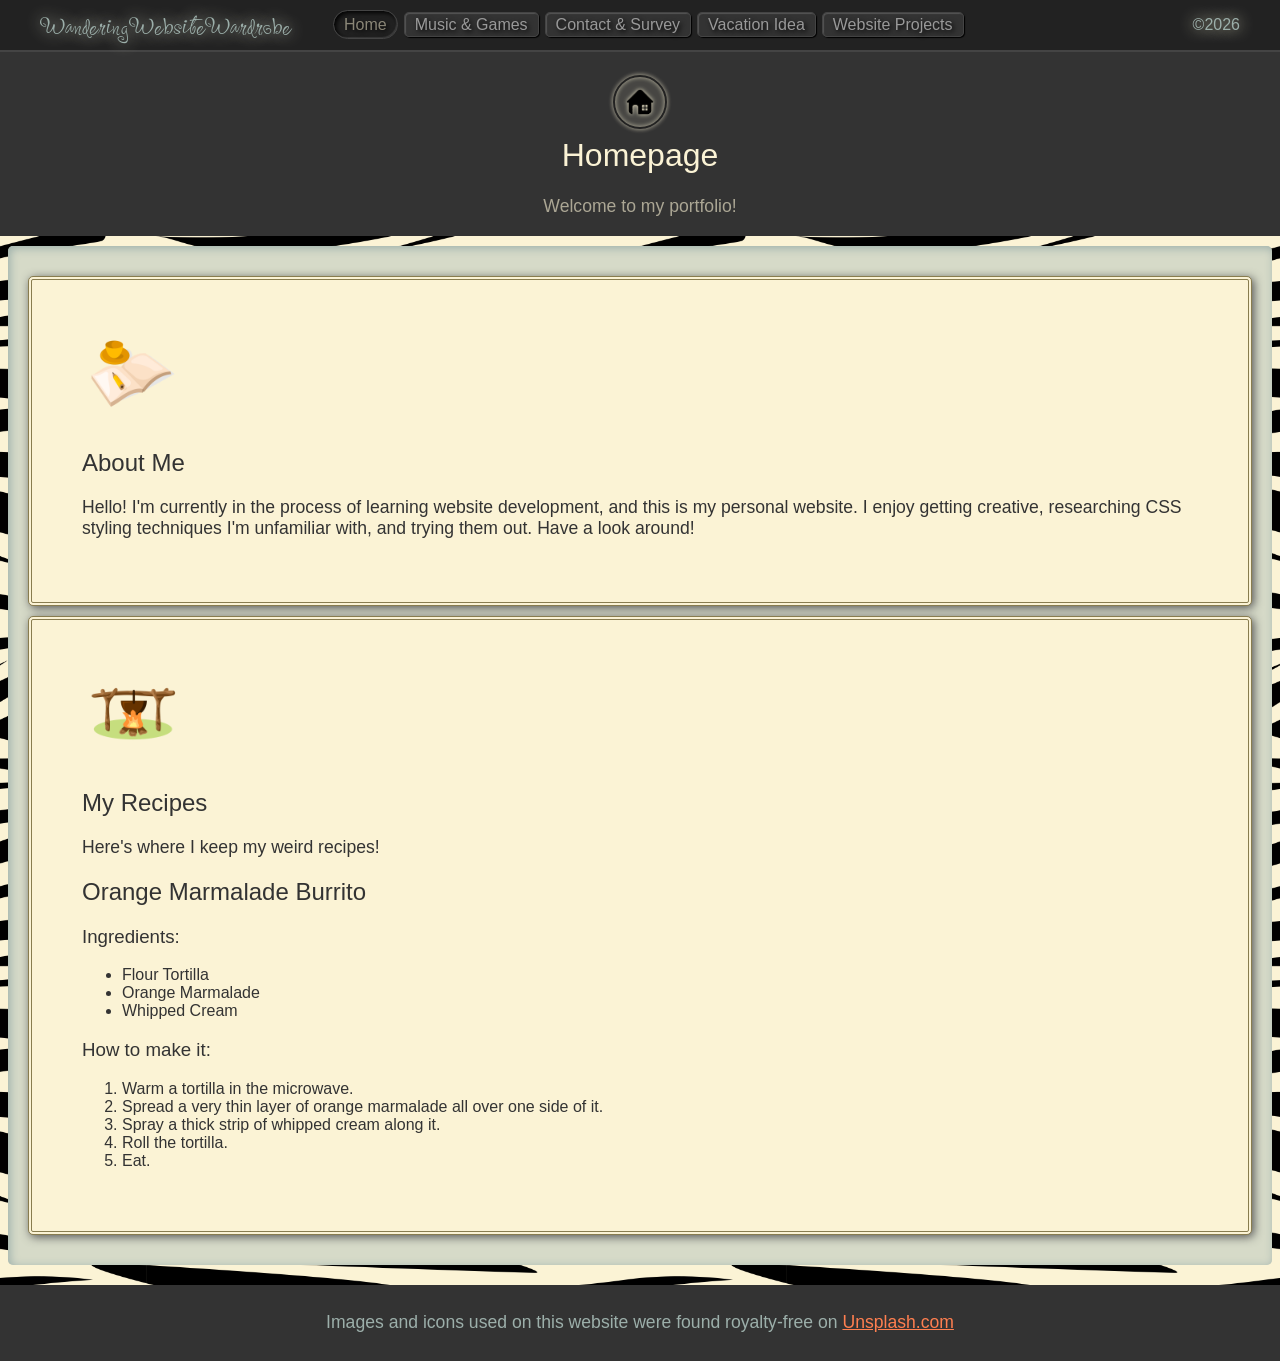
<file: index.html>
<!DOCTYPE html>
<html lang="en">

<head>
  <meta charset="UTF-8">
  <meta name="viewport" content="width=device-width, initial-scale=1.0">
  <title>Homepage - My Portfolio</title>
  <link rel="stylesheet" href="./style.css">
</head>

<body>
  <nav>
    <span id="website-name">WanderingWebsiteWardrobe</span>
    <ul>
      <li><a href="./index.html" class="nav-btns active">Home</a></li>
      <li><a href="./music&games.html" class="nav-btns">Music &amp; Games</a></li>
      <li><a href="./contact&survey.html" class="nav-btns">Contact &amp; Survey</a></li>
      <li><a href="./vacation-idea.html" class="nav-btns">Vacation Idea</a></li>
      <li><a href="./web-projects.html" class="nav-btns">Website Projects</a></li>
    </ul>
    <span id="copyright">&copy;2026</span>
  </nav>
  <header class="styled-header">
    <h1>
      <img src="./images/house-icon.png" alt="House icon" width="30"> <br>
      Homepage
    </h1>
    <p>Welcome to my portfolio!</p>
  </header>
  <main class="bordered-spaced-box">
    <section class="content-container">
      <img src="./images/notebook-and-pencil.png" alt="Notebook icon" width="100">
      <h1>About Me</h1>
      <p>Hello! I&#39;m currently in the process of learning website development, and this is my personal website. I enjoy getting creative, researching CSS styling techniques I&#39;m unfamiliar with, and trying them out. Have a look around!</p>
    </section>
    <section class="content-container">
      <img src="./images/cooking-campfire.png" alt="Cooking campfire icon" width="100">
      <h1>My Recipes</h1>
      <p>Here&#39;s where I keep my weird recipes!</p>

      <h2>Orange Marmalade Burrito</h2>
      <h3>Ingredients:</h3>
      <ul>
        <li>Flour Tortilla</li>
        <li>Orange Marmalade</li>
        <li>Whipped Cream</li>
      </ul>
      <h3>How to make it:</h3>
      <ol>
        <li>Warm a tortilla in the microwave.</li>
        <li>Spread a very thin layer of orange marmalade all over one side of it.</li>
        <li>Spray a thick strip of whipped cream along it.</li>
        <li>Roll the tortilla.</li>
        <li>Eat.</li>
      </ol>
    </section>
  </main>
  <footer class="info-footer">
    <p>Images and icons used on this website were found royalty-free on <a href="https://unsplash.com/" target="_blank">Unsplash.com</a></p>
  </footer>
</body>

</html>
</file>
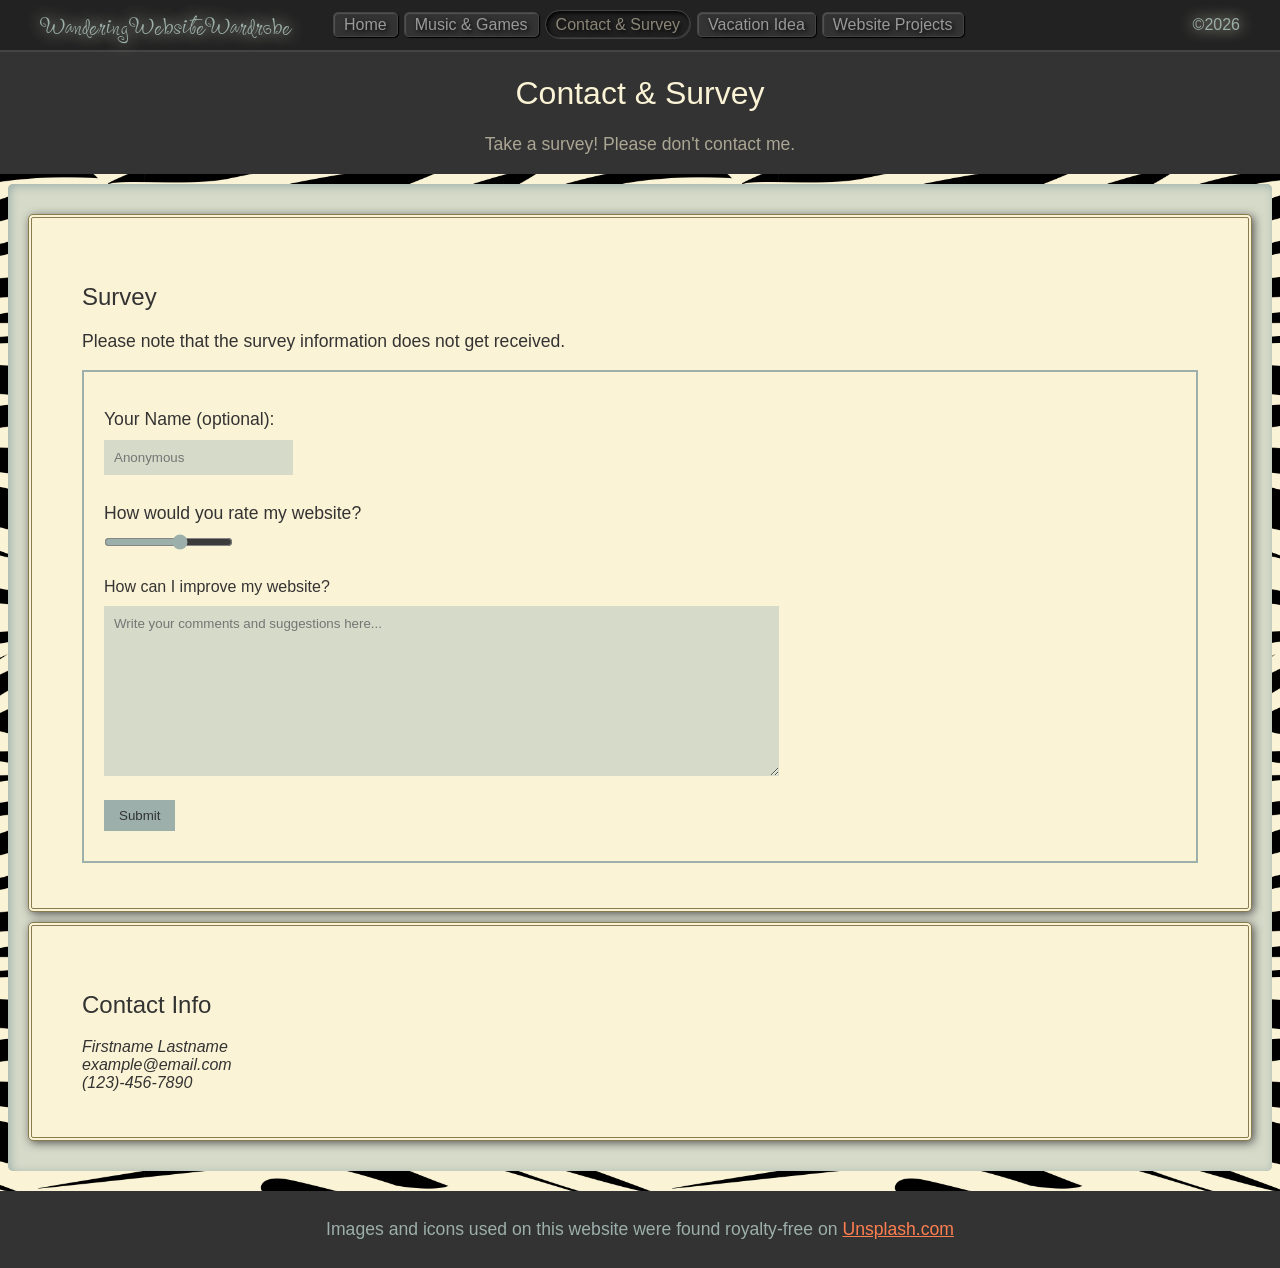
<file: contact&survey.html>
<!DOCTYPE html>
<html lang="en">

<head>
  <meta charset="UTF-8">
  <meta name="viewport" content="width=device-width, initial-scale=1.0">
  <title>Contact &amp; Survey - My Portfolio</title>
  <link rel="stylesheet" href="./style.css">
</head>

<body>
  <nav>
    <span id="website-name">WanderingWebsiteWardrobe</span>
    <ul>
      <li><a href="./index.html" class="nav-btns">Home</a></li>
      <li><a href="./music&games.html" class="nav-btns">Music &amp; Games</a></li>
      <li><a href="./contact&survey.html" class="nav-btns active">Contact &amp; Survey</a></li>
      <li><a href="./vacation-idea.html" class="nav-btns">Vacation Idea</a></li>
      <li><a href="./web-projects.html" class="nav-btns">Website Projects</a></li>
    </ul>
    <span id="copyright">&copy;2026</span>
  </nav>
  <header class="styled-header">
    <h1>
      Contact &amp; Survey
    </h1>
    <p>Take a survey! Please don&#39;t contact me.</p>
  </header>
  <main class="bordered-spaced-box">
    <section class="content-container">
      <h1>Survey</h1>
      <p>Please note that the survey information does not get received.</p>
      <div>
        <form action="https://wp.zybooks.com/form-viewer.php" method="POST" target="_blank">
          <p>
            <label for="name">Your Name (optional):</label> <br>
            <input type="text" name="name" id="name" placeholder="Anonymous">
          </p>
          <p>
            <label for="rating">How would you rate my website?</label> <br>
            <input type="range" name="rating" id="rating" min="0" max="5" value="3">
          </p>
          <label>How can I improve my website?</label> <br>
          <textarea name="comments" placeholder="Write your comments and suggestions here..." cols="80" rows="10" required></textarea> <br>
          <input type="submit" value="Submit">
        </form>
      </div>
    </section>

    <section class="content-container">
      <h1>Contact Info</h1>
      <address>
        Firstname Lastname <br>
        example@email.com <br>
        (123)-456-7890
      </address>
    </section>
  </main>
  <footer class="info-footer">
    <p>Images and icons used on this website were found royalty-free on <a href="https://unsplash.com/" target="_blank">Unsplash.com</a></p>
  </footer>
</body>

</html>
</file>
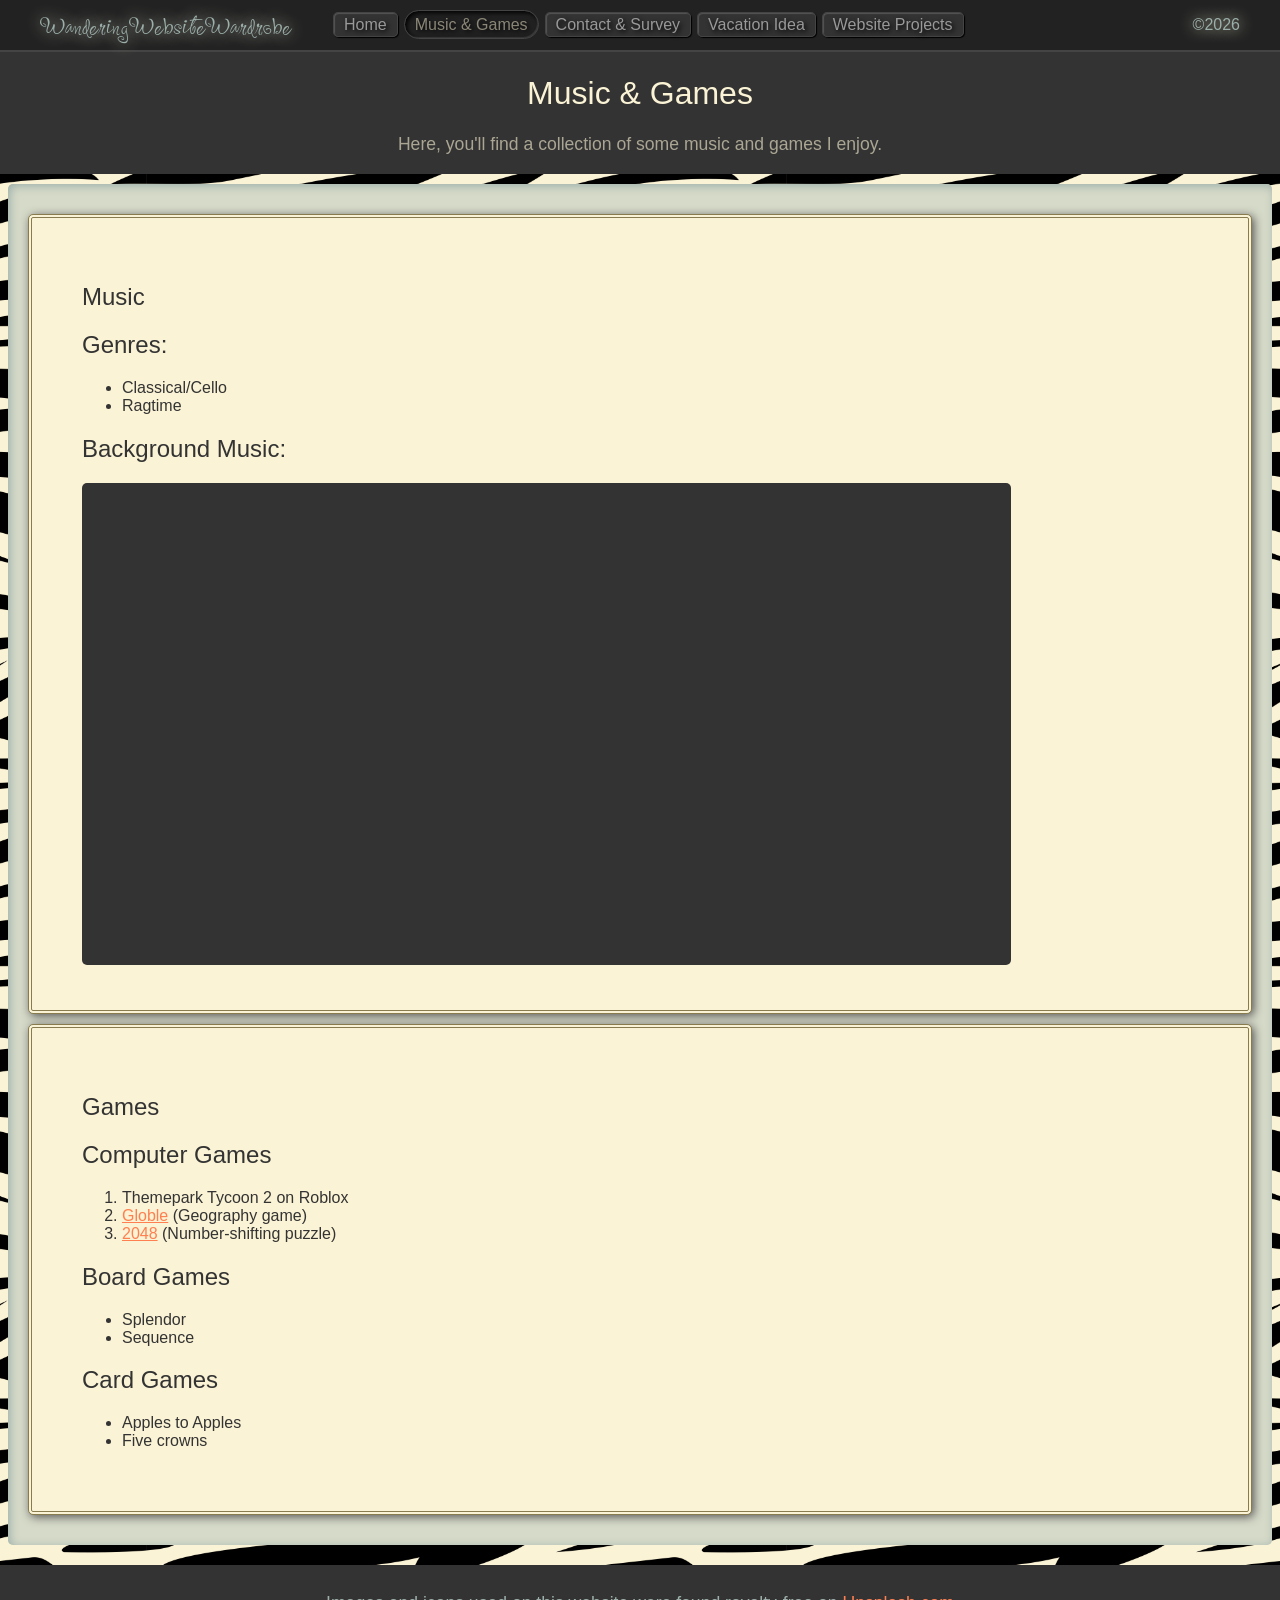
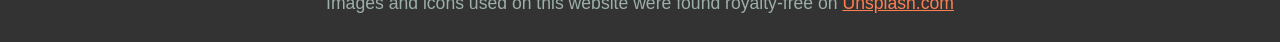
<file: music&games.html>
<!DOCTYPE html>
<html lang="en">

<head>
  <meta charset="UTF-8">
  <meta name="viewport" content="width=device-width, initial-scale=1.0">
  <title>Music &amp; Games - My Portfolio</title>
  <link rel="stylesheet" href="./style.css">
</head>

<body>
  <nav>
    <span id="website-name">WanderingWebsiteWardrobe</span>
    <ul>
      <li><a href="./index.html" class="nav-btns">Home</a></li>
      <li><a href="./music&games.html" class="nav-btns active">Music &amp; Games</a></li>
      <li><a href="./contact&survey.html" class="nav-btns">Contact &amp; Survey</a></li>
      <li><a href="./vacation-idea.html" class="nav-btns">Vacation Idea</a></li>
      <li><a href="./web-projects.html" class="nav-btns">Website Projects</a></li>
    </ul>
    <span id="copyright">&copy;2026</span>
  </nav>
  <header class="styled-header">
    <h1>
      Music &amp; Games
    </h1>
    <p>Here, you&#39;ll find a collection of some music and games I enjoy.</p>
  </header>
  <main class="bordered-spaced-box">
    <section class="content-container">
      <h1>Music</h1>
      <h2>Genres:</h2>
      <ul>
        <li>Classical/Cello</li>
        <li>Ragtime</li>
      </ul>

      <h2>Background Music:</h2>
      <div class="img-row" style="width: fit-content;">
        <iframe width="320" height="200" src="https://www.youtube-nocookie.com/embed/wtZn1lymUCU?si=h-sxvoM5b0WLnnFd" title="YouTube video player" frameborder="0" allow="accelerometer; autoplay; clipboard-write; encrypted-media; gyroscope; picture-in-picture; web-share" referrerpolicy="strict-origin-when-cross-origin" allowfullscreen></iframe>
        <iframe width="320" height="200" src="https://www.youtube-nocookie.com/embed/eIGleDbNa0Y?si=B_h7QPY3tfEj1PTO" title="YouTube video player" frameborder="0" allow="accelerometer; autoplay; clipboard-write; encrypted-media; gyroscope; picture-in-picture; web-share" referrerpolicy="strict-origin-when-cross-origin" allowfullscreen></iframe>
        <iframe width="320" height="200" src="https://www.youtube-nocookie.com/embed/nlDpsX34qRc?si=KfCjIvM3Y-X2Wf02" title="YouTube video player" frameborder="0" allow="accelerometer; autoplay; clipboard-write; encrypted-media; gyroscope; picture-in-picture; web-share" referrerpolicy="strict-origin-when-cross-origin" allowfullscreen></iframe>
      </div>
    </section>

    <section class="content-container">
      <h1>Games</h1>

      <h2>Computer Games</h2>
      <ol>
        <li>Themepark Tycoon 2 on Roblox</li>
        <li><a href="https://globleunlimited.com/" target="_blank">Globle</a> (Geography game)</li>
        <li><a href="https://mgarciaisaia.github.io/2048/" target="_blank">2048</a> (Number-shifting puzzle)</li>
      </ol>

      <h2>Board Games</h2>
      <ul>
        <li>Splendor</li>
        <li>Sequence</li>
      </ul>

      <h2>Card Games</h2>
      <ul>
        <li>Apples to Apples</li>
        <li>Five crowns</li>
      </ul>
    </section>

  </main>
  <footer class="info-footer">
    <p>Images and icons used on this website were found royalty-free on <a href="https://unsplash.com/" target="_blank">Unsplash.com</a></p>
  </footer>
</body>

</html>
</file>
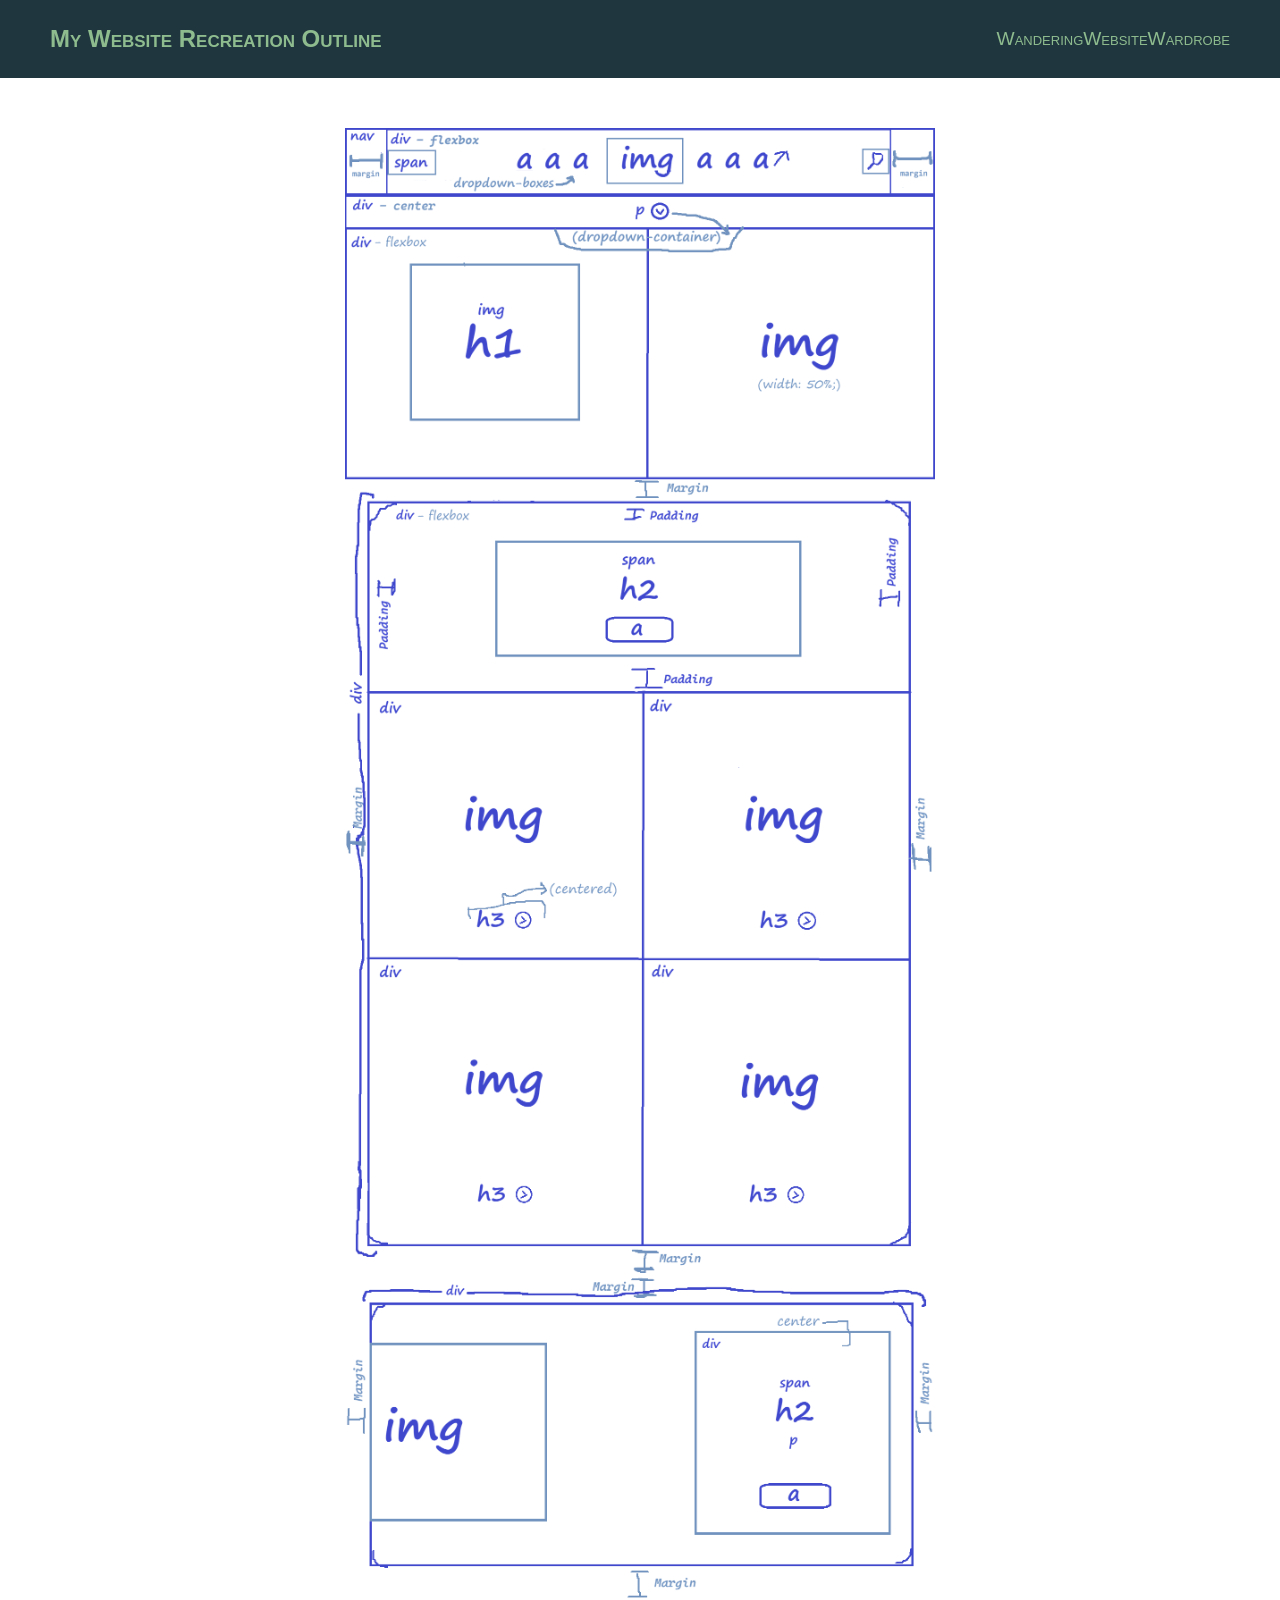
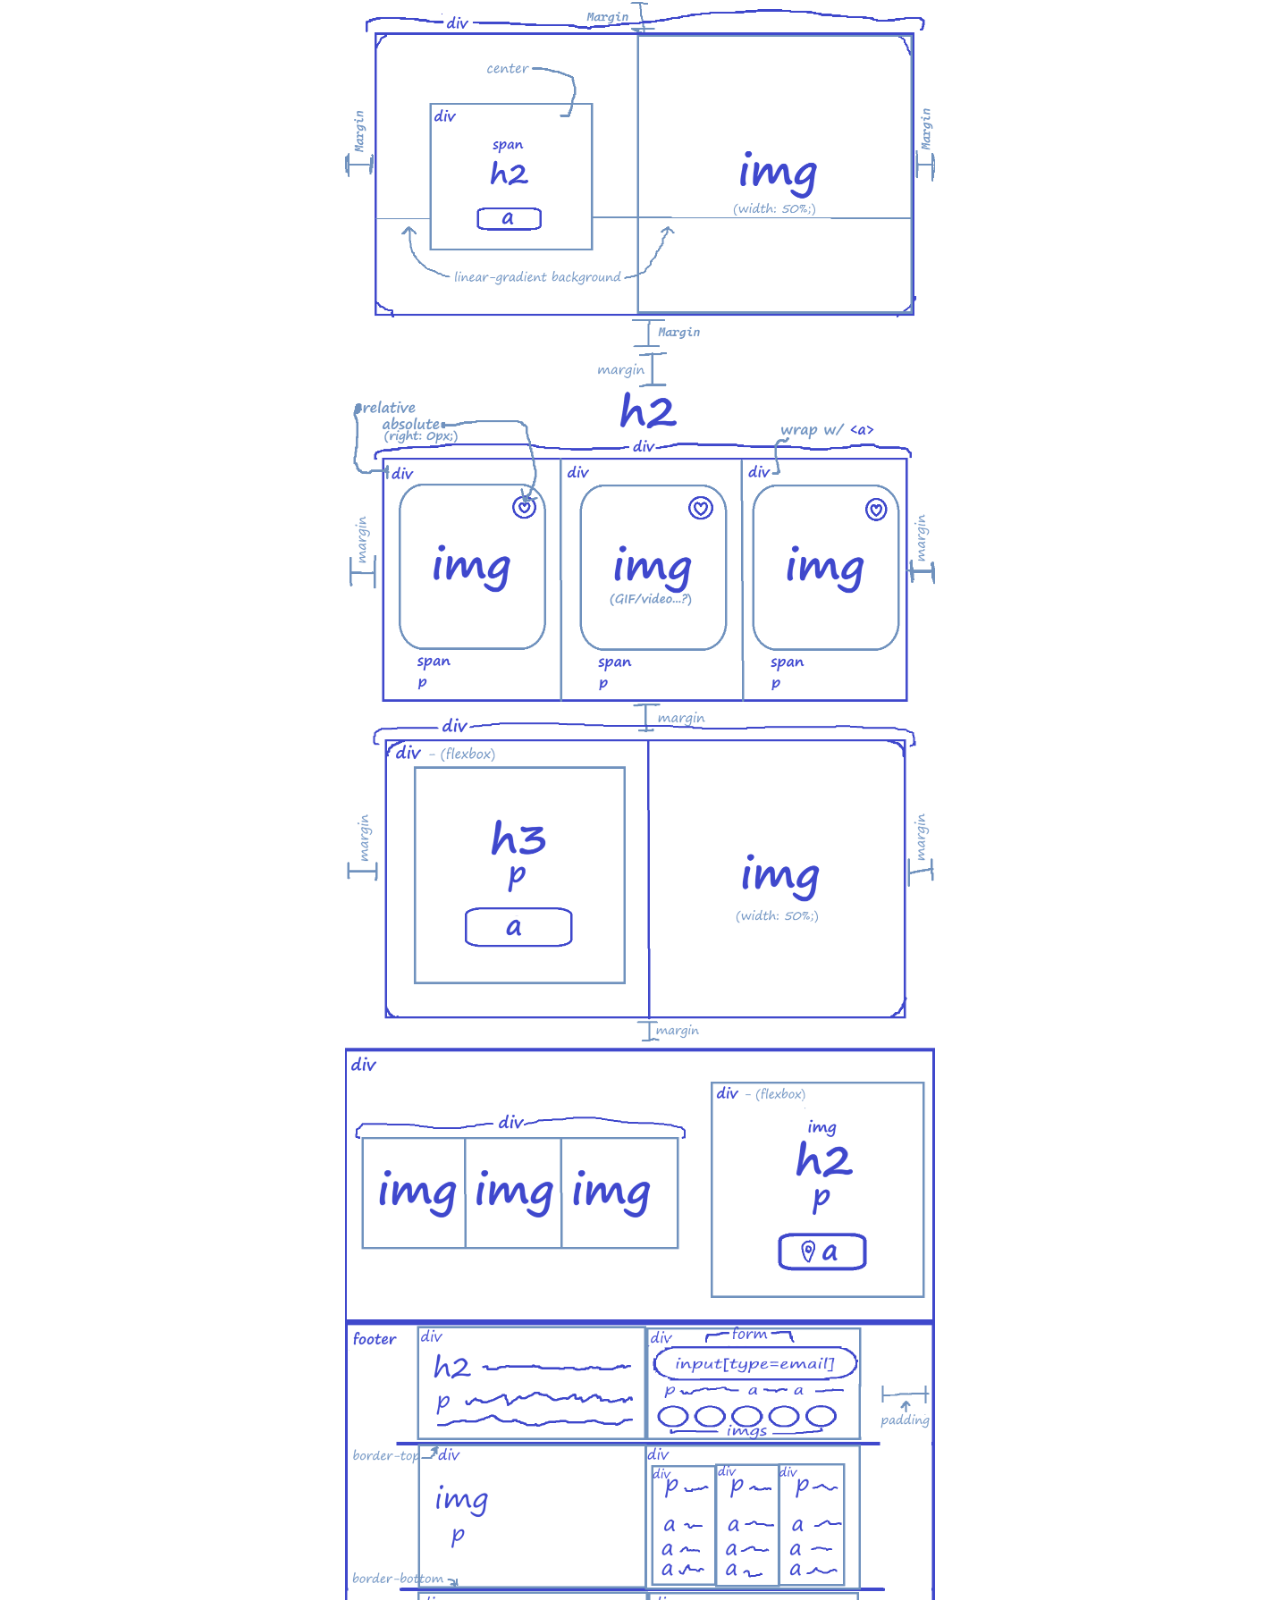
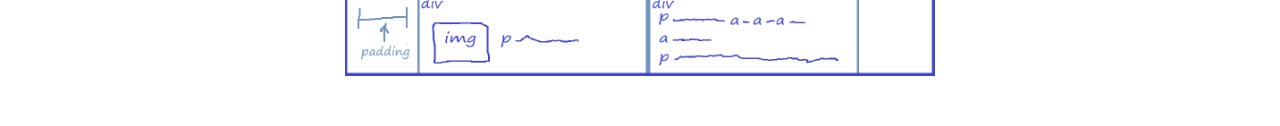
<file: outline.html>
<!DOCTYPE html>
<html lang="en">
<head>
  <meta charset="UTF-8">
  <meta name="viewport" content="width=device-width, initial-scale=1.0">
  <title>Document</title>
  <style>
    body {
      margin: 0%;
      padding: 0%;
    }
    nav {
      display: flex;
      justify-content: space-between;
      align-items: center;

      background-color: #1f363e;
      color: darkseagreen;
      font-family: 'Lucida Sans', 'Lucida Sans Regular', 'Lucida Grande', 'Lucida Sans Unicode', Geneva, Verdana, sans-serif;
      font-variant: small-caps;
      margin-top: 0%;
      padding: 5px 50px;
    }
    nav p {
      font-size: larger;
    }
    .container {
      width: 100%;
      display: flex;
      justify-content: center;
      padding: 50px;
      box-sizing: border-box;
    }
  </style>
</head>
<body>
  <nav>
    <h1>My Website Recreation Outline</h1>
    <p>WanderingWebsiteWardrobe</p>
  </nav>
  <div class="container">
    <img src="./images/draft-outline.png" alt="Outline of my recreated webpage" width="50%">
  </div>
</body>
</html>
</file>
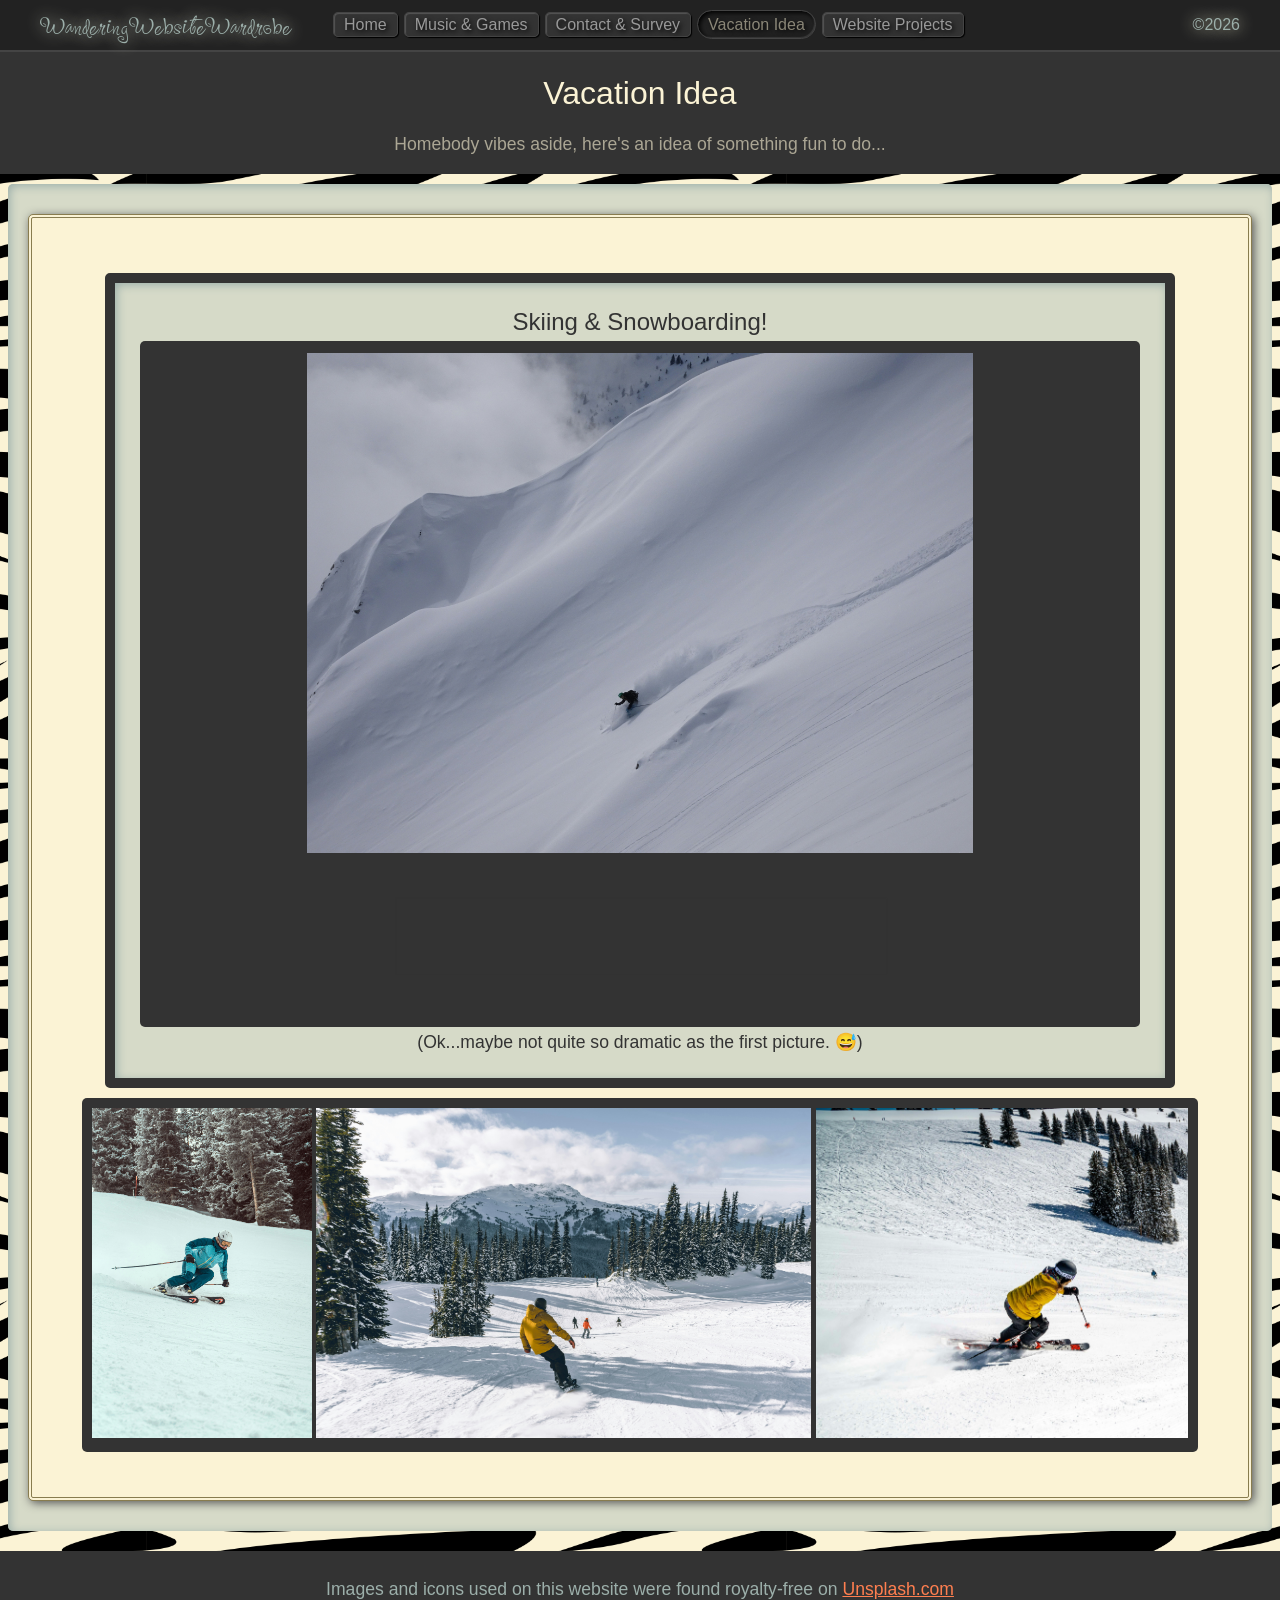
<file: vacation-idea.html>
<!DOCTYPE html>
<html lang="en">

<head>
  <meta charset="UTF-8">
  <meta name="viewport" content="width=device-width, initial-scale=1.0">
  <title>Vacation Idea - My Portfolio</title>
  <link rel="stylesheet" href="./style.css">
</head>

<body>
  <nav>
    <span id="website-name">WanderingWebsiteWardrobe</span>
    <ul>
      <li><a href="./index.html" class="nav-btns">Home</a></li>
      <li><a href="./music&games.html" class="nav-btns">Music &amp; Games</a></li>
      <li><a href="./contact&survey.html" class="nav-btns">Contact &amp; Survey</a></li>
      <li><a href="./vacation-idea.html" class="nav-btns active">Vacation Idea</a></li>
      <li><a href="./web-projects.html" class="nav-btns">Website Projects</a></li>
    </ul>
    <span id="copyright">&copy;2026</span>
  </nav>
  <header class="styled-header">
    <h1>
      Vacation Idea
    </h1>
    <p>Homebody vibes aside, here&#39;s an idea of something fun to do...</p>
  </header>
  <main class="bordered-spaced-box">
    <div class="content-container">
      
      <div class="bordered-spaced-box img-container">
        <h2>Skiing &amp; Snowboarding!</h2>
        <div class="main-img">
          <img src="./images/dramatic-skiing.jpg" alt="Dramatic picture of snow skiing down steep hill" height="500" class="bordered">
          <iframe width="300" height="500" src="https://youtube.com/embed/_uo25shlKVk?si=aWsfJvqH-dbFBPAp" class="bordered" title="YouTube video player" frameborder="0" allow="accelerometer; autoplay; clipboard-write; encrypted-media; gyroscope; picture-in-picture; web-share" referrerpolicy="strict-origin-when-cross-origin" allowfullscreen></iframe>
        </div>
        <p>(Ok...maybe not quite so dramatic as the first picture. &#x1F605;)</p>
      </div>

      <div class="img-row">
        <div class="img-scroller">
          <img src="./images/skiing.jpg" alt="Person in aqua jacket snow skiing" height="330">
          <img src="./images/snowboarding.jpg" alt="Person in yellow jacket snowboarding" height="330">
          <img src="./images/skiing2.jpg" alt="Person in yellow jacket snow skiing" height="330">
          <img src="./images/skiing-over-crest-of-hill.jpg" alt="Person skiing over crest of hill" height="330">
          <img src="./images/snowboarding2.jpg" alt="Person in black snowboarding" height="330">
          <img src="./images/snowboarder-standing-on-crest-of-hill.jpg" alt="Snowboarder standing on crest of hill" height="330">
          <img src="./images/sailing-snowboarder.jpg" alt="Snowboarder sailing through the air" height="330">
          <img src="./images/snowboarder-flying-through-air.jpg" alt="Snowboarder flying through air" height="330">
        </div>
      </div>

    </div>
  </main>
  <footer class="info-footer">
    <p>Images and icons used on this website were found royalty-free on <a href="https://unsplash.com/" target="_blank">Unsplash.com</a></p>
  </footer>
</body>

</html>
</file>
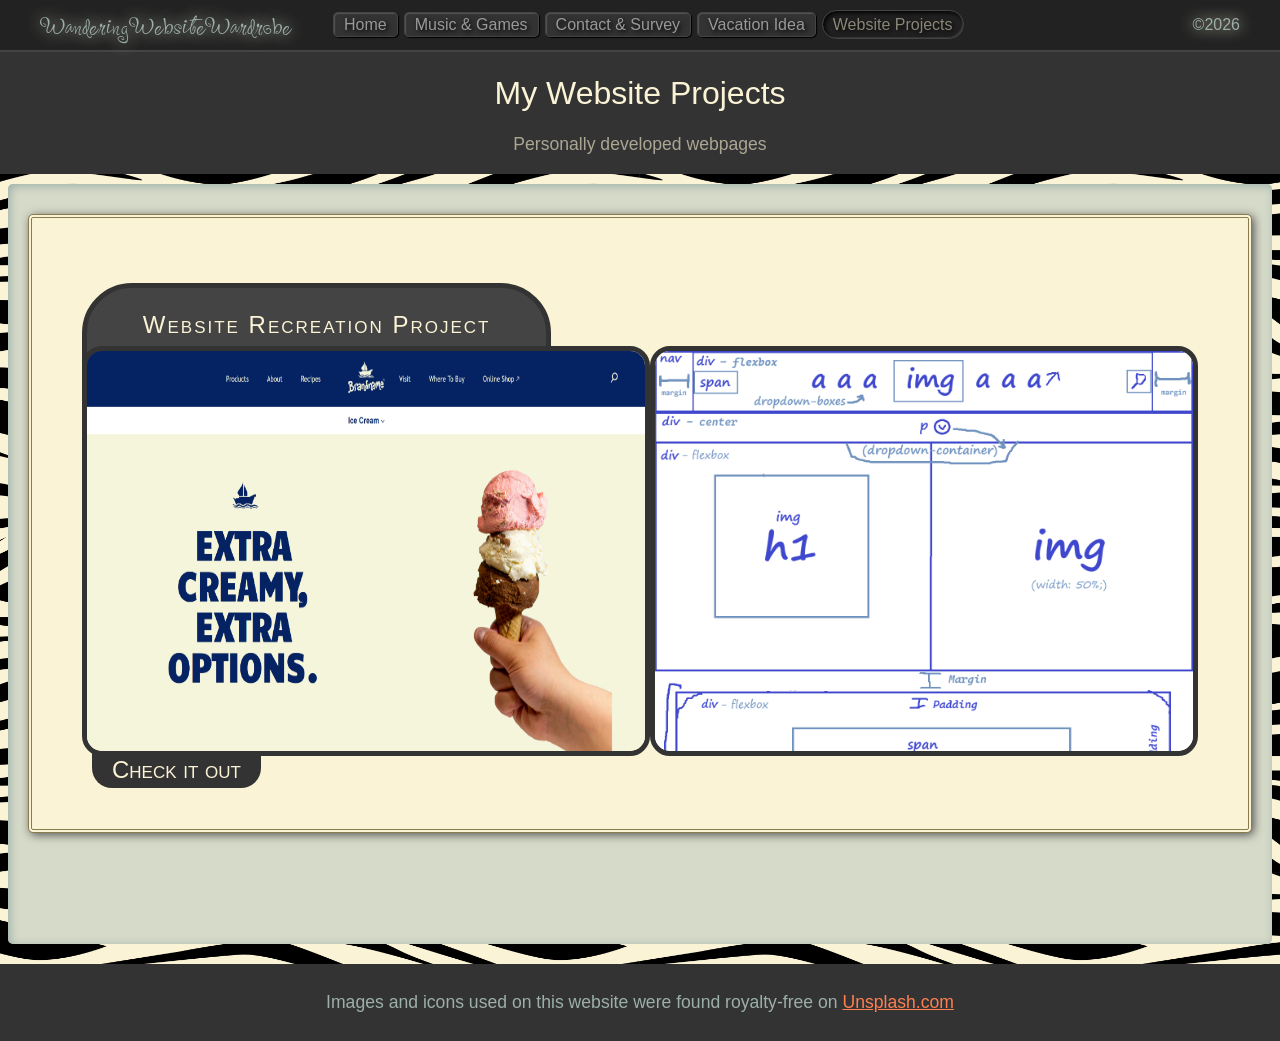
<file: web-projects.html>
<!DOCTYPE html>
<html lang="en">

<head>
  <meta charset="UTF-8">
  <meta name="viewport" content="width=device-width, initial-scale=1.0">
  <title>Website Projects - My Portfolio</title>
  <link rel="stylesheet" href="./style.css">
</head>

<body>
  <nav>
    <span id="website-name">WanderingWebsiteWardrobe</span>
    <ul>
      <li><a href="./index.html" class="nav-btns">Home</a></li>
      <li><a href="./music&games.html" class="nav-btns">Music &amp; Games</a></li>
      <li><a href="./contact&survey.html" class="nav-btns">Contact &amp; Survey</a></li>
      <li><a href="./vacation-idea.html" class="nav-btns">Vacation Idea</a></li>
      <li><a href="./web-projects.html" class="nav-btns active">Website Projects</a></li>
    </ul>
    <span id="copyright">&copy;2026</span>
  </nav>
  <header class="styled-header">
    <h1>
      My Website Projects
    </h1>
    <p>Personally developed webpages</p>
  </header>
  <main class="bordered-spaced-box">
    <section class="content-container bold-styling">
      <h2 class="tab">Website Recreation Project</h2>
      <div class="img-group">
        <img class="site-img" src="./images/Wepage-recreation-screenshot.png" alt="Screenshot of a webpage I made" width="50%">
        <div class="scroll-img-container">
          <img class="scroll-img" src="images/draft-outline.png" alt="Website draft outline picture" width="100%">
        </div>
      </div>
      <a href="https://wanderingwebsitewardrobe.github.io/Website-recreation-project/" target="_blank">Check it out</a>
      <!-- <iframe src="https://wanderingwebsitewardrobe.github.io/Website-recreation-project/"></iframe> -->
    </section>
  </main>
  <footer class="info-footer">
    <p>Images and icons used on this website were found royalty-free on <a href="https://unsplash.com/" target="_blank">Unsplash.com</a></p>
  </footer>
</body>

</html>
</file>
<file: style.css>
/*
Light-orange: #EFBC9B / rgb(239, 188, 155)
Light-yellow: #FBF3D5 / rgb(251, 243, 213)
Light-green: #D6DAC8 / rgb(214, 218, 200)
Dark-green: #9CAFAA / rgb(156, 175, 170)
*/

/* Variables */
:root {
  --nav-color: #222;
  --sub-nav-color: #333;
  --main-color: rgb(251, 243, 213);
  --backdrop-color: rgb(214, 218, 200);
  --third-color: rgb(156, 175, 170);
  --accent-color: coral;
}

/* Fonts */
@font-face {
  font-family: Ole;
  src: url('./Ole/Ole-Regular.ttf');
}

/* General */
body {
  background-color: var(--main-color);
  color: var(--sub-nav-color);
  font-family: 'Gill Sans', 'Gill Sans MT', Calibri, 'Trebuchet MS', sans-serif;

  background-image: url('./images/zebra-texture.png');
  background-size: contain;
}
main {
  min-height: 80vh;
}
h1, h2 {
  font-weight: 100;
}
h3 {
  font-weight: 100;
}
a {
  color: var(--accent-color);
}
p {
  font-size: 110%;
}
iframe {
  transform: scale(0.5);
  width: 100%;
  height: auto;
}

/* Navbar */
nav {
  display: flex;
  flex-wrap: wrap;
  justify-content: space-between;
  align-items: center;  
  margin: -8px;

  background-color: var(--nav-color);
  text-shadow: 2px 2px 5px black;
  border-bottom: 2px solid #444;
}
nav ul {
  display: flex;
  flex-wrap: wrap;
  /* flex: 1; */
  justify-content: center;
  gap: 2px;
  margin: 16px 0px;
  padding: 0px;
  list-style-type: none;
}
.nav-btns {
  padding: 3px 10px;
  margin: 2px;
  border: 1px solid #444;
  border-radius: 5px;
  background-color: var(--sub-nav-color);
  box-shadow: inset 1px 1px 1px #555, 1px 1px 1px black;
  color: #999;
  text-decoration: none;
}
.nav-btns:hover {
  /* border: 1px solid rgb(251, 243, 213); */
  /* background-color: rgb(156, 175, 170);
  color: #333; */
}
nav .active {
  /* border: 1px solid #444; */
  background-color: var(--nav-color);
  color: rgb(251, 243, 213, .5);
  /* text-shadow: 1px 1px 15px coral; */
  /* opacity: 75%; */
  padding: 5px 10px;
  border-radius: 50px;

  box-shadow: inset 2px 2px 5px black, inset -1px -1px 1px #444;
}
nav #website-name {
  /* flex: 1 0 0; */
  flex-grow: 1;
  flex-shrink: 0;
  flex-basis: 0;
  text-align: left;
  padding: 4px 40px;

  font-family: Ole;
  font-size: xx-large;
  color: rgb(156, 175, 170);
  text-shadow: 0px 0px 15px rgb(214, 218, 200);
}
nav #copyright {
  flex: 1;
  text-align: right;
  padding: 4px 40px;

  font-family: 'Gill Sans', 'Gill Sans MT', Calibri, 'Trebuchet MS', sans-serif;
  font-size: medium;
  font-weight: 100;
  color: rgb(156, 175, 170);
  text-shadow: 0px 0px 15px rgb(251, 243, 213);
}

/* Title bar */
.styled-header {
  /* border-top: 1px solid #222; */
  /* border-bottom: 1px solid rgb(156, 175, 170, .5); */
  /* background-color: rgb(214, 218, 200); */
  /* color: #333; */
  padding: 2px 20px;
  margin: 8px -8px;
  text-align: center;

  background-color: var(--sub-nav-color);
}
.styled-header > h1 {
  font-weight: 100;
  color: var(--main-color);
}
.styled-header img {
  background-color: rgb(251, 243, 213, .05);
  filter: drop-shadow(0px 0px 2px var(--main-color));
  padding: 10px;
  border-radius: 50%;
  border: 2px solid var(--nav-color);
}
.styled-header > p {
  color: var(--main-color);
  opacity: 60%;
}

/* Content container */
.bordered-spaced-box {
  margin: 10px auto;
  padding: 20px;
  background-color: var(--backdrop-color);

  /* border: 2px solid rgb(156, 175, 170); */
  box-shadow: inset 2px 2px 10px var(--third-color);
  border-radius: 5px;
}
.content-container {
  margin: 10px auto;
  padding: 45px 50px;
  background-color: var(--main-color);

  border: 4px double #887c4f;
  box-shadow: 2px 2px 10px #555;
  border-radius: 5px;
}

/* Form */
form {
  border: 2px solid var(--third-color);
  background-color: var(--main-color);
  color: var(--sub-nav-color);
  padding: 20px;
}
input[type="text"], textarea {
  background-color: var(--backdrop-color);
  border: none;
  color: black;
  margin: 10px 0px;
  font-family: Arial, Helvetica, sans-serif;
  padding: 10px;
}
textarea {
  min-width: fit-content;
  max-width: 98%;
  min-height: fit-content;
  max-height: 400px;
}
input[type="range"] {
  accent-color: var(--third-color);
  margin: 10px 0px;
  cursor: pointer;
}
input[type="submit"] {
  background-color: var(--third-color);
  /* border: 2px solid rgb(251, 243, 213); */
  border: none;
  margin: 10px 0px;
  padding: 8px 15px;
  color: var(--sub-nav-color);
  cursor: pointer;
}

/* Image containers */
.main-img {
  background-color: var(--sub-nav-color);
  padding: 10px;
  border-radius: 5px;
}
.img-container {
  border: 10px solid var(--sub-nav-color);
  background-color: var(--backdrop-color);
  color: var(--sub-nav-color);
  width: fit-content;
  padding: 20px;
  margin: 10px auto;
}
.img-container > * {
  text-align: center;
  font-weight: 100;
  margin: 5px;
}
.img-row {
  background-color: var(--sub-nav-color);
  padding: 10px;
  border-radius: 5px;
}
.img-scroller {
  overflow: auto;
  white-space: nowrap;
}

/* Ect */
.bordered {
  border: 2px solid var(--sub-nav-color);
}
.spaced {
  padding: 10px;
  margin: 10px;
}
.centered {
  text-align: center;
}
#about {
  width: fit-content;
}
#about > h1 {
  margin-top: 0px;
}
#recipes {
  width: fit-content;
  margin: 10px;
}

/* Footer */
.info-footer {
  background-color: var(--sub-nav-color);
  color: var(--third-color);
  padding: 10px;
  margin: 20px -8px -8px -8px;
  text-align: center;
}

/* Extra */
.tab {
  background-color: #444;
  color: rgb(251, 243, 213);
  border: 5px solid #333;
  border-radius: 50px 50px 0px 0px;
  font-family: 'Lucida Sans', 'Lucida Sans Regular', 'Lucida Grande', 'Lucida Sans Unicode', Geneva, Verdana, sans-serif;
  font-weight: normal;
  font-variant: small-caps;
  letter-spacing: 2px;
  /* margin: 2%; */
  padding: 2% 5%;
  margin-bottom: -20px;
  width: max-content;
}
.img-group {
  display: flex;
}
.bold-styling .site-img {
  border: 5px solid #333;
  border-radius: 20px;
}
.scroll-img-container {
  height: 400px;
  overflow: auto;
  border: 5px solid #333;
  border-radius: 20px;
}
.scroll-img {
  object-fit: cover;
}
.bold-styling a {
  background-color: #333;
  color: rgb(251, 243, 213);
  border-radius: 0px 0px 20px 20px;
  font-family: 'Lucida Sans', 'Lucida Sans Regular', 'Lucida Grande', 'Lucida Sans Unicode', Geneva, Verdana, sans-serif;
  font-size: 150%;
  font-variant: small-caps;
  padding: 5px 20px;
  margin: 10px;
  text-align: center;
  text-decoration: none;
}
.bold-styling a:hover {
  color: coral;
}
</file>
